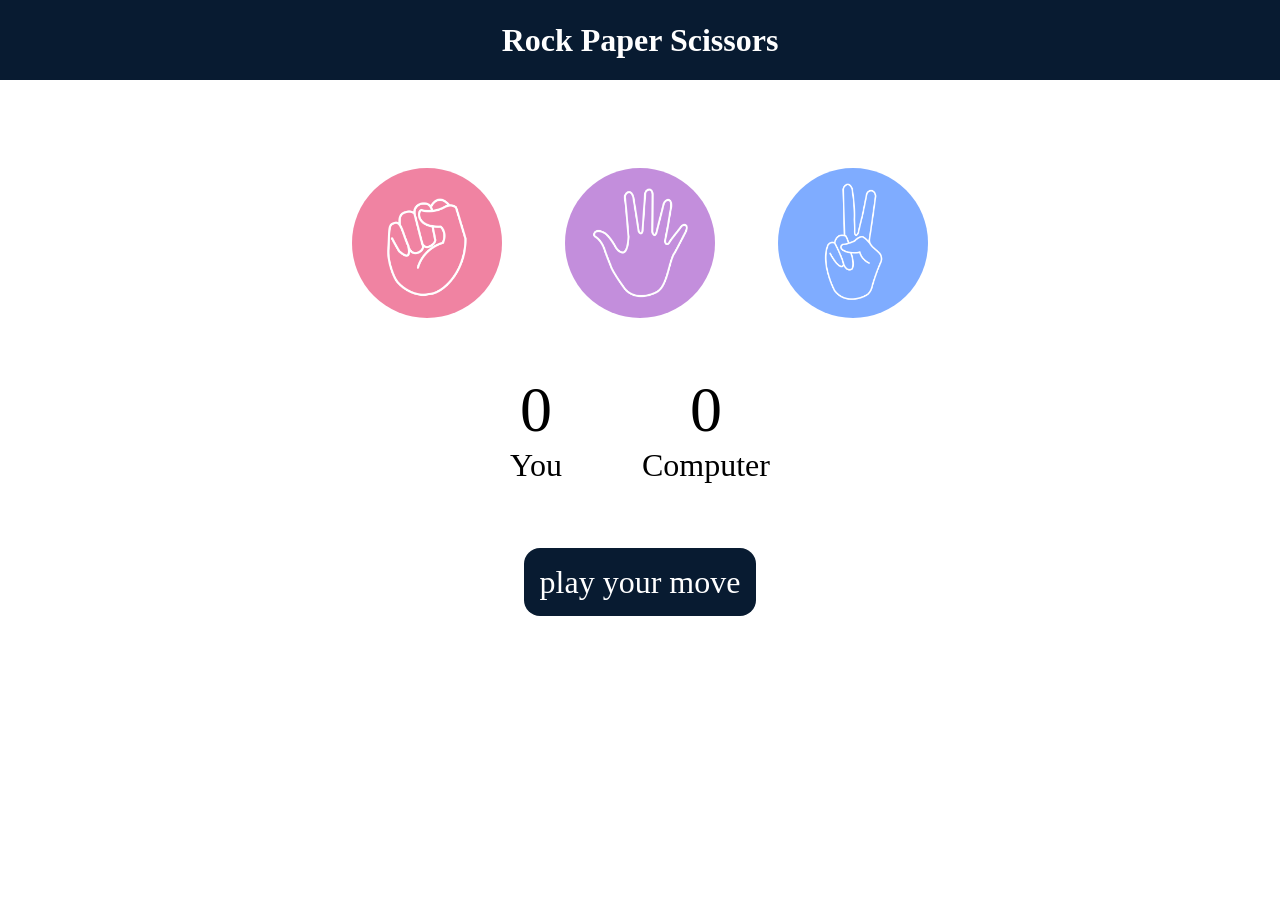
<file: index.html>
<!DOCTYPE html>
<html lang="en">
    <head>
        <meta charset="UTF-8">
        <meta name="viewport" content="width=device-width, initial-scale=1.0">
        <title>Rock Paper Scissors Game</title>
        <link rel="stylesheet" href="style1.css">
    </head>
    <body>
        <h1>Rock Paper Scissors</h1>
        <div class="choices">
            <div class="choice" id="rock">
                <img src="rock.png">
            </div>
            <div class="choice" id="paper">
                <img src="paper.png">
            </div>
            <div class="choice" id="scissors">
                <img src="scissors.png">
            </div>
        </div>

        <div class="score-board">
            <div class="score">
                <p id="user-score">0</p>
                <p>You</p>
            </div>
            <div class="score">
                <p id="comp-score">0</p>
                <p>Computer</p>
            </div>
        </div>

        <div class="msg-container">
            <p id="msg">play your move</p>
        </div>

        <script src="app1.js"></script>
    </body>
</html>
</file>
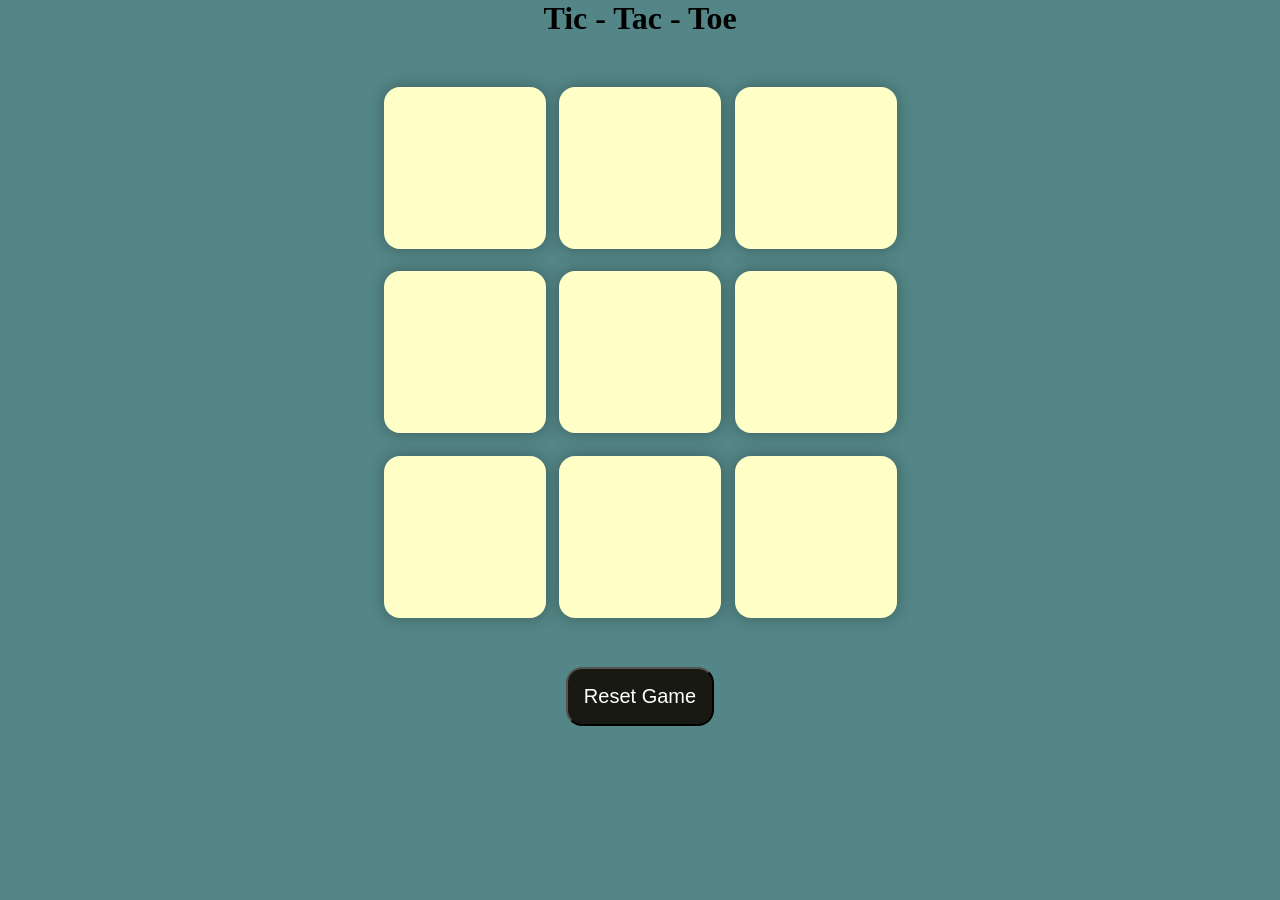
<file: tic_tac_toe.html>
<!DOCTYPE html>
<html lang="en">
<head>
    <meta charset="UTF-8">
    <meta name="viewport" content="width=device-width, initial-scale=1.0">
    <title>Tic - Tac - Toe Game</title>
    <link rel="stylesheet" href="style.css">
</head>
<body>
    <div class="msg-container hide">
        <p id="message">Winner</p>
        <button id="newbutton">New Game</button>
    </div>
    <main>
        <h1>Tic - Tac - Toe</h1>
        <div class="conatainer">
            <div class="game">
                <button class="box"></button>
                <button class="box"></button>
                <button class="box"></button>
                <button class="box"></button>
                <button class="box"></button>
                <button class="box"></button>
                <button class="box"></button>
                <button class="box"></button>
                <button class="box"></button>
            </div>
        </div>
        <button id="resetbutton">Reset Game</button>
    </main>

    <script src="app.js"></script>
</body>
</html>
</file>
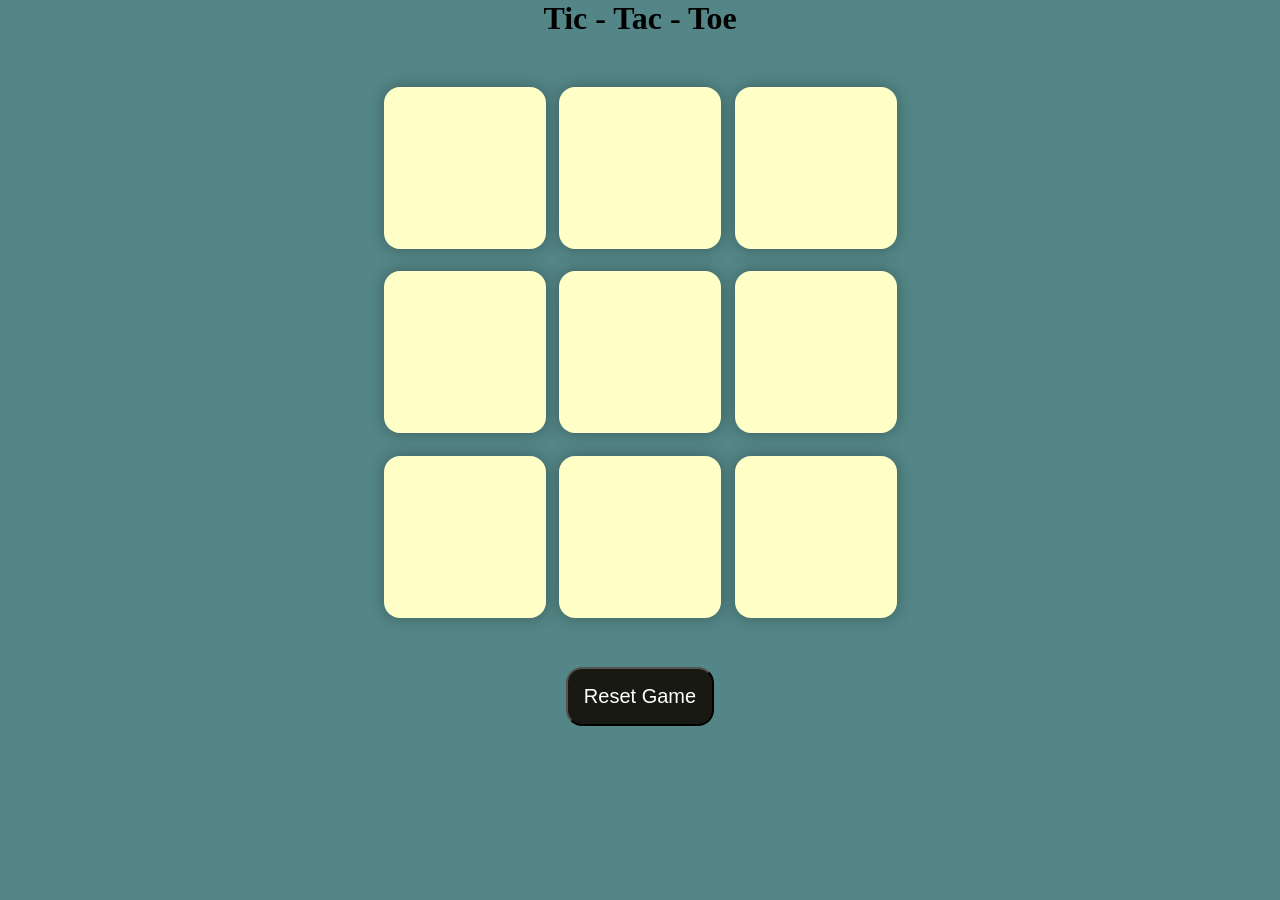
<file: Tic Tac Toe/tic_tac_toe.html>
<!DOCTYPE html>
<html lang="en">
<head>
    <meta charset="UTF-8">
    <meta name="viewport" content="width=device-width, initial-scale=1.0">
    <title>Tic - Tac - Toe Game</title>
    <link rel="stylesheet" href="style.css">
</head>
<body>
    <div class="msg-container hide">
        <p id="message">Winner</p>
        <button id="newbutton">New Game</button>
    </div>
    <main>
        <h1>Tic - Tac - Toe</h1>
        <div class="conatainer">
            <div class="game">
                <button class="box"></button>
                <button class="box"></button>
                <button class="box"></button>
                <button class="box"></button>
                <button class="box"></button>
                <button class="box"></button>
                <button class="box"></button>
                <button class="box"></button>
                <button class="box"></button>
            </div>
        </div>
        <button id="resetbutton">Reset Game</button>
    </main>

    <script src="app.js"></script>
</body>
</html>
</file>
<file: style1.css>
*{
    margin: 0;
    padding: 0;
    text-align: center;
}

h1{
    background-color: #081b31;
    color: #ffff;
    height: 5rem;
    line-height: 5rem;
}

.choice{
    height: 165px;
    width: 165px;
    border-radius: 50%;
    display: flex;
    justify-content: center;
    align-items: center;
}

.choice:hover{
    cursor: pointer;
    background-color: #081b31;
}

img{
    height: 150px;
    width: 150px;
    object-fit: cover;
    border-radius: 50%;
}

.choices{
    display: flex;
    justify-content: center;
    align-items: center;
    gap: 3rem;
    margin-top: 5rem;
}

.score-board{
    display: flex;
    justify-content: center;
    align-items: center;
    font-size: 2rem;
    margin: 3rem;
    gap: 5rem;
}

#user-score, #comp-score{
    font-size: 4rem;
}

.msg-container{
    margin-top: 5rem;
}
#msg{
    background-color: #081b31;
    color: #ffff;
    font-size: 2rem;
    display: inline;
    padding: 1rem;
    border-radius: 1rem;
}
</file>
<file: style.css>
*{
    margin: 0;
    padding: 0;
}

body{
    background-color: #548687;
    text-align: center;
}

.conatainer{
    height: 70vh;
    display: flex;
    justify-content: center;
    align-items: center;
    gap: 1.5vmin;
    
}

.game{
    height: 60vmin;
    width: 60vmin;
    display: flex;
    flex-wrap: wrap;
    justify-content: center;
    align-items: center;
    gap: 1.5vmin;
}

.box {
    height: 18vmin;
    width: 18vmin;
    border-radius: 1rem;
    border: none;
    box-shadow: 0 0 1rem rgba(0,0,0,0.3);
    font-size: 8vmin;
    color: #b0413e;
    background-color: #ffffc7;
}

#resetbutton{
    padding: 1rem;
    font-size: 1.25rem;
    background-color: #191913;
    color: #ffff;
    border-radius: 1rem;
}

#newbutton{
    padding: 1rem;
    font-size: 1.25rem;
    background-color: #191913;
    color: #ffff;
    border-radius: 1rem;
}

#message{
    background-color: #ffffc7;
    font-size: 8vmin;

}

.msg-container {
    height: 100vmin;
    display: flex;
    justify-content: center;
    align-items: center;
    flex-direction: column;
    gap: 4rem;
}

.hide{
    display: none;
}
</file>
<file: Tic Tac Toe/style.css>
*{
    margin: 0;
    padding: 0;
}

body{
    background-color: #548687;
    text-align: center;
}

.conatainer{
    height: 70vh;
    display: flex;
    justify-content: center;
    align-items: center;
    gap: 1.5vmin;
    
}

.game{
    height: 60vmin;
    width: 60vmin;
    display: flex;
    flex-wrap: wrap;
    justify-content: center;
    align-items: center;
    gap: 1.5vmin;
}

.box {
    height: 18vmin;
    width: 18vmin;
    border-radius: 1rem;
    border: none;
    box-shadow: 0 0 1rem rgba(0,0,0,0.3);
    font-size: 8vmin;
    color: #b0413e;
    background-color: #ffffc7;
}

#resetbutton{
    padding: 1rem;
    font-size: 1.25rem;
    background-color: #191913;
    color: #ffff;
    border-radius: 1rem;
}

#newbutton{
    padding: 1rem;
    font-size: 1.25rem;
    background-color: #191913;
    color: #ffff;
    border-radius: 1rem;
}

#message{
    background-color: #ffffc7;
    font-size: 8vmin;

}

.msg-container {
    height: 100vmin;
    display: flex;
    justify-content: center;
    align-items: center;
    flex-direction: column;
    gap: 4rem;
}

.hide{
    display: none;
}
</file>
